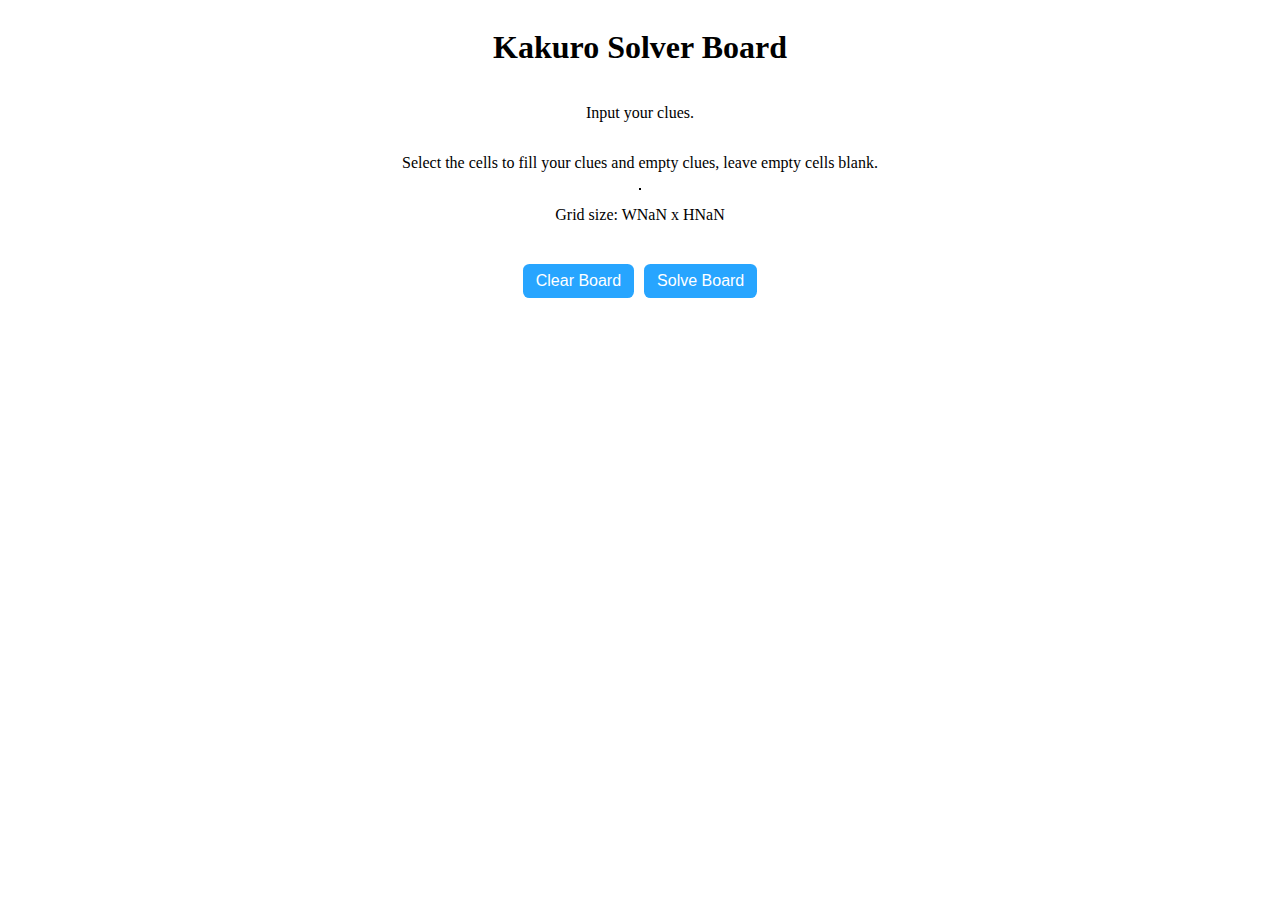
<file: board.html>
<!DOCTYPE html>
<html>
    <head>
        <meta charset="utf-8">
        <meta http-equiv="X-UA-Compatible" content="IE=edge">
        <title>Kakuro Board</title>
        <link rel="icon" href="https://www.google.com/s2/favicons?domain=github.com">
        <meta name="description" content="">
        <meta name="viewport" content="width=device-width, initial-scale=1">
        <link rel="stylesheet" href="">
        <style>
            h1 {
                text-align: center;
            }

            #board {
                border: 1px solid black;
                width:fit-content;
                margin: 0 auto;
            }

            button {
                background-color: #27a5ff; /* Green */
                border: none;
                color: white;
                padding: 8px 13px;
                text-align: center;
                text-decoration: none;
                display: inline-block;
                font-size: 16px;
                margin: 4px 5px;
                cursor: pointer;
                border-radius: .4rem;
            }
        </style>
    </head>
    <body>
        <main style="display:flex; flex-direction: column; align-items: center; margin: auto; text-align: center; justify-content: center;">
            <h1>Kakuro Solver Board</h1>
            <p>Input your clues.</p>
            <p>Select the cells to fill your clues and empty clues, leave empty cells blank.</p>
            <div id="board"></div>
            <p id="board-info"></p>
            <div style="display:flex; justify-content: center; margin-top: 20px;">
                <button id="clearBoard" onclick="clearBoard()">Clear Board</button>
                <button id="solveBoard" onclick="solveBoard()">Solve Board</button>
            </div>
            <div id="cellMenu" style="position:absolute; display:none; background:white; border:1px solid black; padding:10px;">
                <div style="padding-right:10px; display:flex;">
                    <p style="padding-right:10px;">a&#41;</p>
                    <button style="padding-right:10px;" onclick="setCellType('block')">Empty Clue</button>    
                </div>
                <div style="display:flex;">
                    <p style="padding-right:10px;">b&#41;</p>
                    <button style="padding-right:10px;" onclick="setCellType('clue')">Clue</button>
                </div>
            </div>
        </main>
        <script>
            const params = new URLSearchParams(window.location.search);
            const height = parseInt(params.get('height'), 10);
            const width = parseInt(params.get('width'), 10);

            const boardInfo = document.getElementById('board-info');
            boardInfo.textContent = `Grid size: W${width} x H${height}`;

            const boardDiv = document.getElementById('board');

            const BLANK = null;
            const CLUE = (d, r, [pD, pR], [coordsD, coordsR] ) => ({ down: d, right: r, permsD: pD, permsR: pR, coordsD: coordsD, coordsR: coordsR });
            const CELL =  '*';
            const digits = [1, 2, 3, 4, 5, 6, 7, 8, 9];

            let grid = [];

            // Initialize the grid
            for (let row = 0; row < height + 1; row++) {
                grid[row] = [];
                for (let col = 0; col < width + 1; col++) {
                    grid[row][col] = null;
                }
            }


            // Generate the board
            for (let row = 0; row < height + 1; row++) {
                const rowDiv = document.createElement('div');
                rowDiv.style.display = 'flex';
                for (let col = 0; col < width + 1; col++) {
                    const cell = document.createElement('div');
                    cell.classList.add('cell');
                    cell.style.width = '50px';
                    cell.style.height = '50px';
                    cell.style.border = '1px solid black';
                    cell.style.display = 'flex';
                    cell.style.justifyContent = 'center';
                    cell.style.alignItems = 'center';
                    cell.style.backgroundColor = 'white';
                    cell.setAttribute('tabindex', '0');
                    cell.addEventListener("keydown", (event) => {
                        if (event.key === "a") {
                            setCellType('block');
                        }
                        if (event.key === "b") {
                            setCellType('clue');
                        }
                    });
                    cell.addEventListener('click', (e) => {
                        selectedCell = cell;
                        const menu = document.getElementById('cellMenu');
                        menu.style.left = `${e.pageX}px`;
                        menu.style.top = `${e.pageY}px`;
                        menu.style.display = 'flex';
                        cell.focus();
                    });
                    rowDiv.appendChild(cell);
                    grid[row][col] = cell;
                }
                boardDiv.appendChild(rowDiv);
            }

            function setCellType(type) {
                const menu = document.getElementById('cellMenu');
                menu.style.display = 'none';
            
                if (!selectedCell) return;
            
                if (type === 'block') {
                    selectedCell.style.backgroundColor = 'black';
                    selectedCell.innerHTML = '';
                } else if (type === 'clue') {
                    selectedCell.style.backgroundColor = '#ccc';
                    const rightSum = prompt('Enter right sum (leave blank if none)');
                    const downSum = prompt('Enter down sum (leave blank if none)');
                    selectedCell.innerHTML = `
                        <div style="font-size:10px;">
                            ${rightSum ? '→ ' + rightSum : ''}<br>
                            ${downSum ? '↓ ' + downSum : ''}
                        </div>
                    `;
                }
            
                selectedCell = null;
            }

            function clearBoard() {
                const cells = document.querySelectorAll('#board .cell');
                cells.forEach(cell => {
                    cell.style.backgroundColor = 'white';
                    cell.innerHTML = '';
                });
            }

            function permissable(nums, sum) {
                let total = 0;
                for (let i = 0; i < nums.length; i++) {
                    total += nums[i];
                    if (nums[i] < 1 || nums[i] > 9) {
                        return false;
                    }
                }
            
                return total === sum && nums.length === new Set(nums).size;
            }
            
            function getValidPermutations(length, targetSum) {
                const results = [];
            
                function combine(current, remaining, start) {
                    if (current.length === length) {
                        if (permissable(current, targetSum)) {
                        permute(current, 0);
                        }
                        return;
                    }
            
                    for (let i = start; i < remaining.length; i++) {
                        combine([...current, remaining[i]], remaining, i + 1);
                    }
                }
            
                function permute(arr, index) {
                    if (index === arr.length - 1) {
                        results.push([...arr]);
                        return;
                    }
            
                    for (let i = index; i < arr.length; i++) {
                        [arr[index], arr[i]] = [arr[i], arr[index]];
                        permute(arr, index + 1);
                        [arr[index], arr[i]] = [arr[i], arr[index]];
                    }
                }
            
                combine([], digits, 0);
                return results;
            }

            function solveBoard() {
                let board = [];

                for (let row = 0; row < height + 1; row++) {
                    board[row] = [];
                    for (let col = 0; col < width + 1; col++) {
                        if (grid[row][col].style.backgroundColor === 'white') {
                            board[row][col] = CELL;
                        } else if (grid[row][col].style.backgroundColor === 'black') {
                            board[row][col] = BLANK;
                        } else {
                            const clueText = grid[row][col].innerHTML;
                            const rightSum = clueText.match(/→ (\d+)/);
                            const downSum = clueText.match(/↓ (\d+)/);
                            const right = rightSum ? parseInt(rightSum[1], 10) : 0;
                            const down = downSum ? parseInt(downSum[1], 10) : 0;
                            board[row][col] = CLUE(down, right, [null, null], [null, null]);
                        }
                    }
                }

                // console.log(board);

                for (let r = 0; r < board.length; r++) {
                    for (let c = 0; c < board[r].length; c++) {
                        const cell = board[r][c];
                        if (cell === BLANK) continue;
                
                        if (cell.down > 0) {
                            let length = 0;
                            while (board[r + 1] && board[r + 1][c] === CELL) {
                                r++;
                                length++;
                            }
                            r -= length;
                            const permsD = getValidPermutations(length, cell.down);
                            // console.log("row:" + r + "col:" + c + "length:" + length + "Perms Down:" + permsD);
                            board[r][c].permsD = permsD;
                            board[r][c].coordsD = [];
                            for (let i = 1; i <= length; i++) {
                                board[r][c].coordsD.push([r + i, c]);
                            }
                            // console.log(board[r][c].coordsD);
                        }
                        if (cell.right > 0) {
                            let length = 0;
                            while (board[r] && board[r][c + 1] === CELL) {
                                c++;
                                length++;
                            }
                            c -= length;
                            const permsR = getValidPermutations(length, cell.right);
                            // console.log("row:" + r + "col:" + c + "length:" + length + "Perms Right:" + permsR);
                            board[r][c].permsR = permsR;
                            board[r][c].coordsR = [];
                            for (let i = 1; i <= length; i++) {
                                board[r][c].coordsR.push([r, c + i]);
                            }
                            // console.log(board[r][c].coordsR);
                        }
                    }
                }
                if (!solveGrid(board)) {
                    alert("No solution available!");
                }
                // console.log(board);
                for (let r = 0; r < board.length; r++) {
                    for (let c = 0; c < board[r].length; c++) {
                        const cell = board[r][c];
                        if (cell === BLANK) continue;
                        if (cell === CELL) continue;
                        // console.log(cell)
                        if (digits.includes(cell)) {
                            grid[r][c].innerHTML = cell;
                        }
                        
                    }
                }
            }

            function solveGrid(grid) {
                let clues = [];
                for (let r = 0; r < grid.length; r++) {
                    for (let c = 0; c < grid[r].length; c++) {
                        if (grid[r][c] === BLANK || grid[r][c] === CELL) continue;
                        clues.push([r, c]);
                    }
                }
                
                function arraysEqual(a, b) {
                    return a.length === b.length && a.every((val, i) => val === b[i]);
                }
            
                function backtrack(index, direction) {
                    if (index === clues.length) {
                        if (checkGrid(grid)) {
                            console.log(grid);
                            return true;
                        }
                        console.log("Invalid grid");
                        console.log(grid);
                        return false;
                    }
            
                    const [r, c] = clues[index];
                    const cell = grid[r][c];
            
                    if (direction === 0) {
                        if (cell.permsD === null) {
                            return backtrack(index, 1);
                        }
            
                        let current = cell.coordsD.map(([row, col]) => grid[row][col]);
            
                        if (current.includes('*')) {
                            let potential = cell.permsD;
            
                            for (let i = 0; i < current.length; i++) {
                                if (current[i] !== '*') {
                                    potential = potential.filter(p => p[i] === current[i]);
                                }
                            }
            
                            for (let perm of potential) {
                                for (let i = 0; i < perm.length; i++) {
                                    grid[cell.coordsD[i][0]][cell.coordsD[i][1]] = perm[i];
                                }
                                if (backtrack(index, 1)) return true;
                                for (let i = 0; i < perm.length; i++) {
                                    grid[cell.coordsD[i][0]][cell.coordsD[i][1]] = current[i];
                                }
                            }
                        } else {
                            if (!cell.permsD.some(p => arraysEqual(p, current))) {
                                return false;
                            }
                            return backtrack(index, 1);
                        }
                    } else {
                        if (cell.permsR === null) {
                            return backtrack(index + 1, 0);
                        }
            
                        let current = cell.coordsR.map(([row, col]) => grid[row][col]);
            
                        if (current.includes('*')) {
                            let potential = cell.permsR;
            
                            for (let i = 0; i < current.length; i++) {
                                if (current[i] !== '*') {
                                    potential = potential.filter(p => p[i] === current[i]);
                                }
                            }
            
                            for (let perm of potential) {
                                for (let i = 0; i < perm.length; i++) {
                                    grid[cell.coordsR[i][0]][cell.coordsR[i][1]] = perm[i];
                                }
                                if (backtrack(index + 1, 0)) return true;
                                for (let i = 0; i < perm.length; i++) {
                                    grid[cell.coordsR[i][0]][cell.coordsR[i][1]] = current[i];
                                }
                            }
                        } else {
                            if (!cell.permsR.some(p => arraysEqual(p, current))) {
                                return false;
                            }
                            return backtrack(index + 1, 0);
                        }
                    }
            
                    return false;
                }
            
                return backtrack(0, 0);
            }

            // Only use this function to check the grid after it has been solved
            function checkGrid(grid) {
                for (let r = 0; r < grid.length; r++) {
                    for (let c = 0; c < grid[r].length; c++) {
                        const cell = grid[r][c];
                        if (cell === BLANK || cell === CELL) continue;

                        if (cell.down > 0) {
                            let total = 0;
                            let length = 1;
                            let set = [];
                            while (grid[r + length] && digits.includes(grid[r + length][c])) {
                                if (set.includes(grid[r + length][c])) {
                                    return false;
                                }
                                else {
                                    set.push(grid[r + length][c]);
                                }
                                total += grid[r + length][c];
                                length++;
                            }
                            if (total !== cell.down) {
                                return false;
                            }
                        }
                        if (cell.right > 0) {
                            let total = 0;
                            let length = 1;
                            let set = [];
                            while (grid[r][c + length] && digits.includes(grid[r][c + length])) {
                                if (set.includes(grid[r][c + length])) {
                                    return false;
                                }
                                else {
                                    set.push(grid[r][c + length]);
                                }
                                total += grid[r][c + length];
                                length++;
                            }
                            if (total !== cell.right) {
                                return false;
                            }
                        }
                    }
                }
                return true;
            }
        </script>
    </body>
</html>
</file>
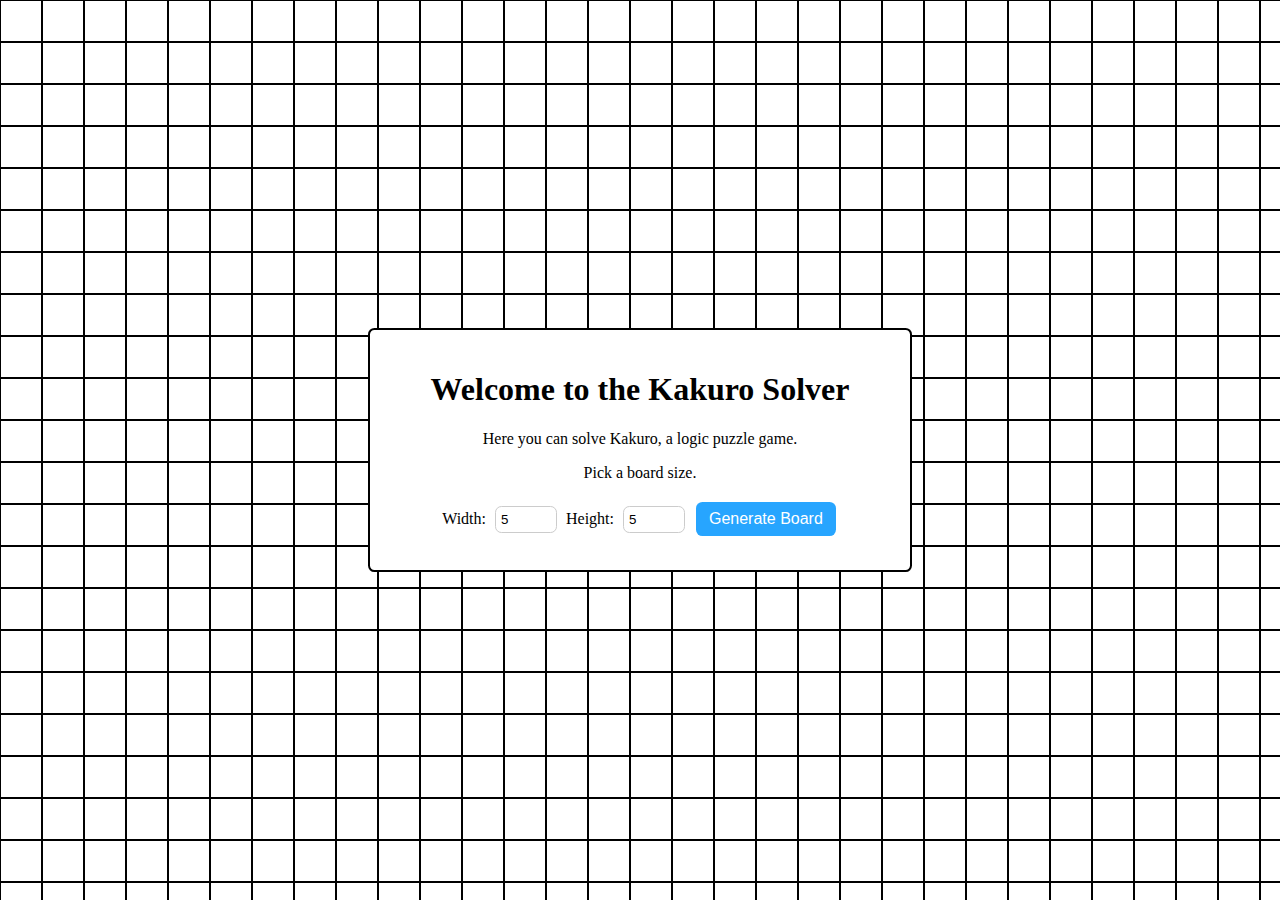
<file: Kakuro.html>
<!DOCTYPE html>
<html lang="en">
    <head>
        <meta charset="UTF-8">
        <meta name="viewport" content="width=device-width, initial-scale=1.0">
        <title>Kakuro Solver</title>
        <style>
            input[type="submit"] {
                background-color: #27a5ff; /* Green */
                border: none;
                color: white;
                padding: 8px 13px;
                text-align: center;
                text-decoration: none;
                display: inline-block;
                font-size: 16px;
                margin: 4px 2px;
                cursor: pointer;
                border-radius: .4rem;
            }

            input[type="number"] {
                width: 50px;
                padding: 5px;
                margin: 5px;
                border-radius: .4rem;
                border: 1px solid #ccc;
            }

            label {
                font-size: 16px;
                margin: 0 auto;
            }

        </style>
    </head>
    <body style="margin: 0; padding: 0;">
        <main style="position: relative; height: 100vh; overflow: hidden;">
            <div id="background" style="position: absolute; top: 0; left: 0; z-index: 0; "></div>
        
            <div style="border: 2px solid black; padding:20px; position: relative; background-color: white; width: 500px; height: 200px; margin: auto; border-radius: .4rem; z-index: 1; text-align: center; top: 50%; transform: translateY(-50%);">
                <h1>Welcome to the Kakuro Solver</h1>
                <p>Here you can solve Kakuro, a logic puzzle game.</p>
                <p>Pick a board size.</p>
                <form onsubmit="openNewWindow(event)" id="boardSize">
                    <label for="boardWidth">Width:</label>
                    <input type="number" id="boardWidth" min="1" max="20" value="5">
                    <label for="boardHeight">Height:</label>
                    <input type="number" id="boardHeight" min="1" max="20" value="5">
                    <input type="submit" value="Generate Board">
                </form>
            </div>
        </main>
        <script>
            const CELL_SIZE = 40;
            const background = document.getElementById('background');

            function generateBackground() {
                background.innerHTML = '';

                const rows = Math.ceil(window.innerHeight / CELL_SIZE);
                const cols = Math.ceil(window.innerWidth / CELL_SIZE);

                for (let i = 0; i < rows; i++) {
                    const row = document.createElement('div');
                    row.style.display = 'flex';
                    for (let j = 0; j < cols; j++) {
                        const cell = document.createElement('div');
                        cell.style.width = `${CELL_SIZE}px`;
                        cell.style.height = `${CELL_SIZE}px`;
                        cell.style.border = '1px solid black';
                        cell.style.display = 'flex';
                        cell.style.justifyContent = 'center';
                        cell.style.alignItems = 'center';
                        cell.style.backgroundColor = `while`;
                        cell.style.overflow = 'hidden';
                        row.appendChild(cell);
                    }
                    background.appendChild(row);
                }
            }
            
            generateBackground();

            window.addEventListener('resize', generateBackground);

            function openNewWindow(event) {
                event.preventDefault();
            
                const inputs = document.querySelectorAll('#boardSize');
                const height = document.getElementById('boardHeight').value;
                const width = document.getElementById('boardWidth').value;
            
                const newWindow = window.open(`board.html?height=${height}&width=${width}`, '_blank');
            }
        </script>
    </body>
</html>
</file>
